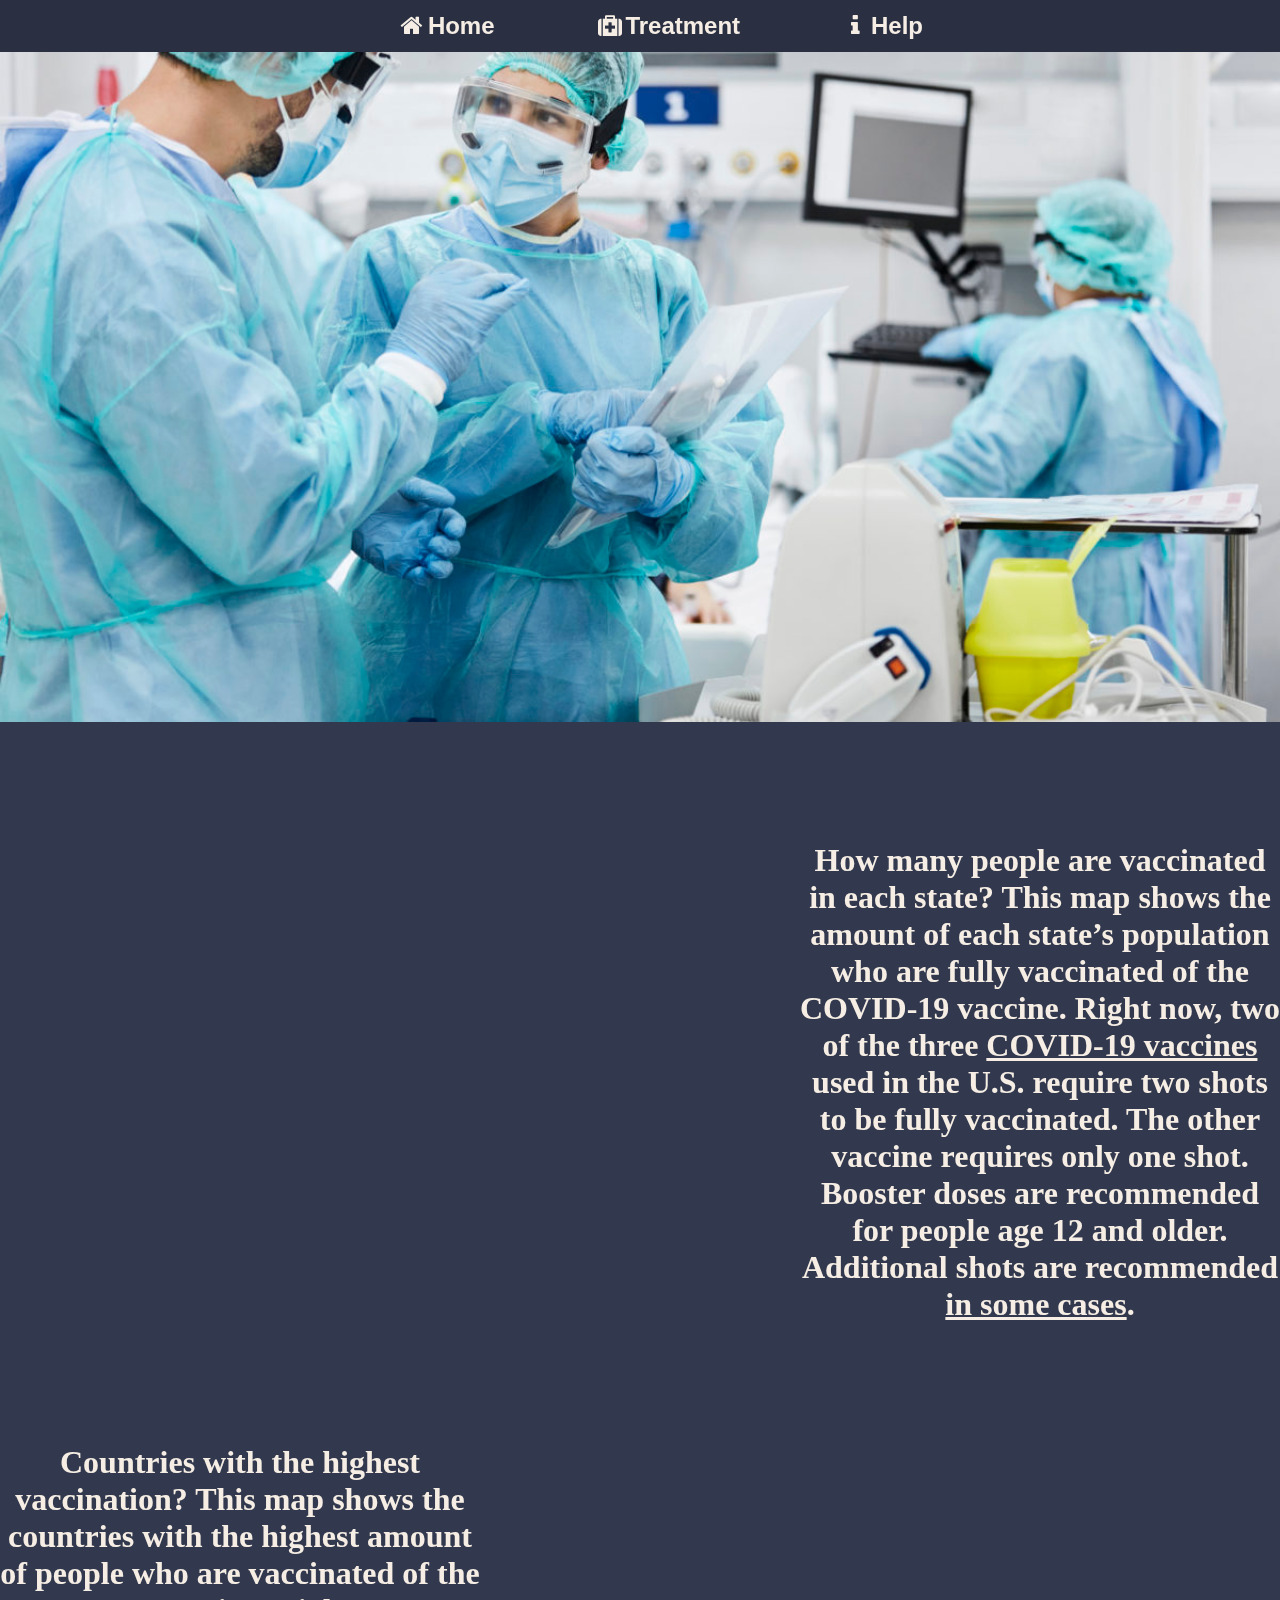
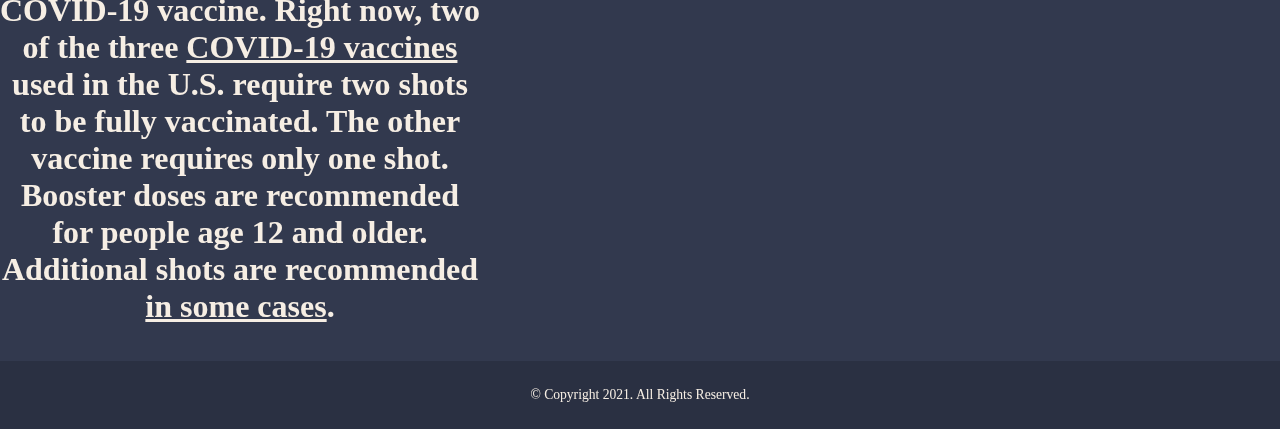
<file: index.html>
<!DOCTYPE html>
<!-- 
	Student Name: Kenny Cabrera
	File Name: index.html
	Today's Date: March 15, 2022
 -->
<html lang="en">
<head>
	<title>Gulag Health | Home</title>
	<meta charset="utf-8">
	<link rel="icon" type="image/icon" href="favicon.ico">
	<link rel="stylesheet" href="assets/css/styles.css">
	<link href="assets/css/font-awesome.css" rel="stylesheet" type="text/css">
</head>

<body>
	<!-- Navigation Bar-->
	<nav>
		<ul>
		<li><a href="index.html"><i class="fa fa-home fa-fw"></i>Home</a></li>
		<li><a href="treatment.html"><i class="fa fa-medkit fa-fw"></i>Treatment</a></li>
		<li><a href="help.html"><i class="fa fa-info fa-fw"></i>Help</a></li>
	</ul>
	</nav>

	<!-- Header -->
	<header class="w3-content" style="max-width:1600px;min-width:500px" id="home">
		<img class="w3-image" src="assets/images/cover.jpg" alt="Doc" width="1600" height="800">
	  </header>

	  <br>

	  <!-- COVID-19 GRAPH 1 -->
	  <div class="covid-container"style="max-width:1600px;min-width:500px">
		<div id="left">
			<iframe id="covid-graph-left" src="https://public.domo.com/cards/YE040" width="800" height="600" marginheight="0" marginwidth="0" frameborder="0"></iframe>
		</div>
		
		<div class="covid-text-right">
			<h1 style="text-align: center; padding-top: 8%;">How many people are vaccinated in each state? This map shows the amount of each state’s population who are fully vaccinated of the COVID-19 vaccine. Right now, two of the three <a href="https://www.mayoclinic.org/diseases-conditions/coronavirus/in-depth/coronavirus-vaccine/art-20484859">COVID-19 vaccines</a> used in the U.S. require two shots to be fully vaccinated. The other vaccine requires only one shot. Booster doses are recommended for people age 12 and older. Additional shots are recommended <a href="https://www.mayoclinic.org/coronavirus-covid-19/vaccine-boosters">in some cases</a>.</h1>
		</div>
	  </div>

	  <!-- Reset Style -->
	  <br style="clear: both;">

	  <!-- COVID-19 GRAPH 2 -->
	  <div class="covid-container"style="max-width:1600px;min-width:500px">
		<div id="right">
			<iframe id="covid-graph-right" src="https://public.domo.com/cards/2kO6J" width="800" height="600" marginheight="0" marginwidth="0" frameborder="0"></iframe>
		</div>

		<div class="covid-text-left">
			<h1 style="text-align: center; padding-top: 8%;">Countries with the highest vaccination? This map shows the countries with the highest amount of people who are vaccinated of the COVID-19 vaccine. Right now, two of the three <a href="https://www.mayoclinic.org/diseases-conditions/coronavirus/in-depth/coronavirus-vaccine/art-20484859">COVID-19 vaccines</a> used in the U.S. require two shots to be fully vaccinated. The other vaccine requires only one shot. Booster doses are recommended for people age 12 and older. Additional shots are recommended <a href="https://www.mayoclinic.org/coronavirus-covid-19/vaccine-boosters">in some cases</a>.</h1>
		</div>
	  </div>
	  
	  	  <!-- Reset Style -->
			<br style="clear: both;">
			<br>
	
	  <!--Footer -->
	<footer>
		<p>&copy; Copyright 2021. All Rights Reserved.</p>
	</footer>
	
</body>
</html>
</file>
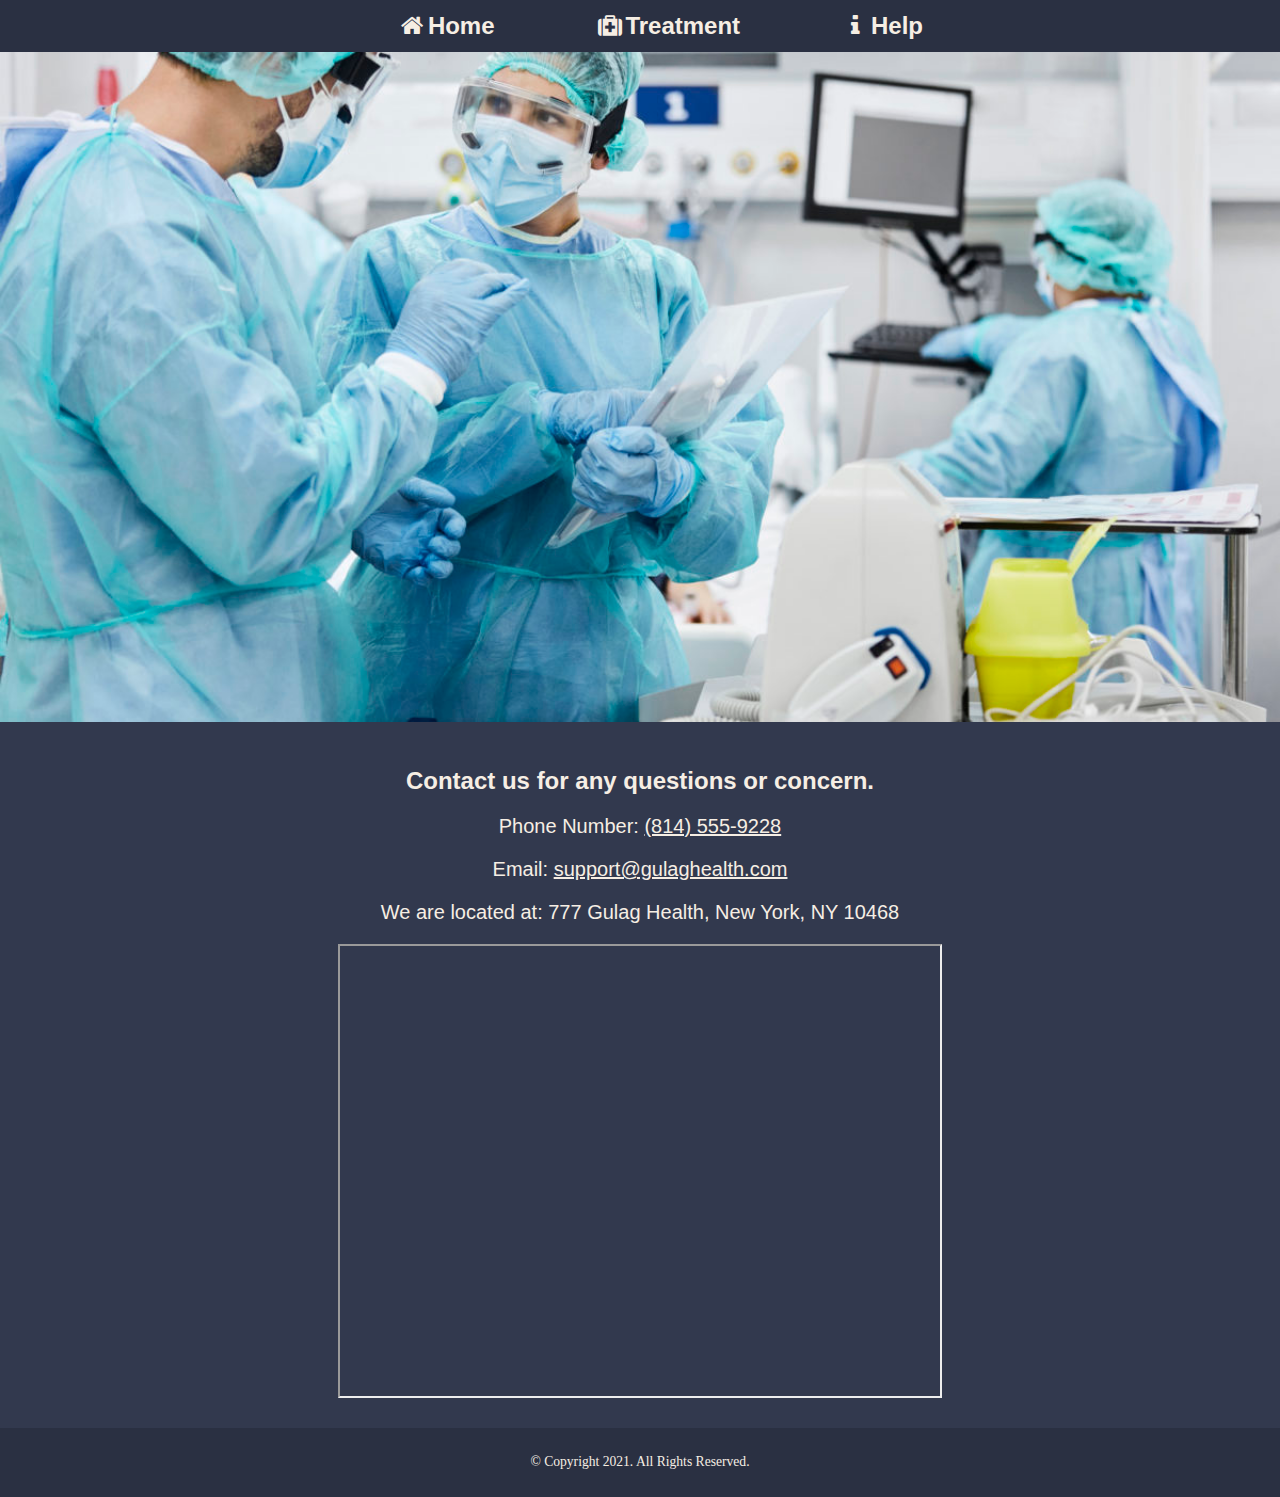
<file: help.html>
<!DOCTYPE html>
<!-- 
	Student Name: Kenny Cabrera
	File Name: help.html
	Today's Date: March 15, 2022
 -->
<html lang="en">
<head>
	<title>Gulag Health | Help</title>
	<meta charset="utf-8">
    <link rel="icon" type="image/icon" href="favicon.ico">
	<link rel="stylesheet" href="assets/css/styles.css">
	<link href="assets/css/font-awesome.css" rel="stylesheet" type="text/css">
</head>

<body>
	<!-- Navigation Bar-->
	<nav>
		<ul>
		<li><a href="index.html"><i class="fa fa-home fa-fw"></i>Home</a></li>
		<li><a href="treatment.html"><i class="fa fa-medkit fa-fw"></i>Treatment</a></li>
		<li><a href="help.html"><i class="fa fa-info fa-fw"></i>Help</a></li>
	</ul>
	</nav>

	<!-- Header -->
	<header class="w3-content" style="max-width:1600px;min-width:500px" id="home">
		<img class="w3-image" src="assets/images/cover.jpg" alt="Doc" width="1600" height="800">
	  </header>

      <!-- Contact Infomation -->
      <main>
        
        <div id="contact">
            <h2>Contact us for any questions or concern.</h2>
            <p>Phone Number: <a href="tel:8145559228">(814) 555-9228</a></p>
            <p>Email: <a href="mailto:support@gulaghealth.com">support@gulaghealth.com</a></p>
            <p>We are located at: 777 Gulag Health, New York, NY 10468</p>
            
            <iframe src="https://www.google.com/maps/embed?pb=!1m18!1m12!1m3!1d193595.1583126555!2d-74.11976187452404!3d40.69766374738123!2m3!1f0!2f0!3f0!3m2!1i1024!2i768!4f13.1!3m3!1m2!1s0x89c24fa5d33f083b%3A0xc80b8f06e177fe62!2sNew%20York%2C%20NY!5e0!3m2!1sen!2sus!4v1647373634913!5m2!1sen!2sus" class="map" width="600" height="450"></iframe>        
        </div>
        
	</main>
	
	  <!--Footer -->
	<footer>
		<p>&copy; Copyright 2021. All Rights Reserved.</p>
	</footer>
	
</body>
</html>
</file>
<file: assets/css/styles.css>
/*CSS Reset */
body, header, nav, main, footer, img, h1, h3 {
	margin: 0;
	padding: 0;
	border: 0;
}

/* Style rules for body and images */
body {
    background-color: #32394e;
}

img {
    max-width: 100%;
    display: block;
}

/* Style rules for navigation area */
nav {
    background-color:#2a3042;
}

nav ul {
    list-style-type: none;
    margin: 0;
    text-align: center;
}

nav li {
    display: inline-block;
    font-size: 1.5em;
    font-family: Geneva, Arial, sans-serif;
    font-weight: bold;
}

nav li a {
    display: block;
    color: #f6eee4;
    padding-top: 0.5em;
    padding-bottom: 0.5em;
    padding-left: 2em;
    padding-right: 2em;
    text-decoration: none;
}

.nav.active {
    background: #323a4e;
    color:rgba(255,255,255,.7)
}

/* Style rules for main content */
main {
    padding: 2%;
    color: #f6eee4;
    font-family: Verdana, Arial, sans-serif;
}

main p {
    font-size: 1.25em;
}

main h3 {
    padding-top: 2%;
}

main ul {
    list-style-type: square;
}

body {
    color: #f6eee4;
}

h1 {
    font-size: 2em;
}

.link {
    color: #4d3319;
    text-decoration: none;
    font-weight: bold;
    text-align: center;
}

.action {
    font-size: 1.75em;
    font-weight: bold;
    text-align: center;
}

#contact {
	text-align: center;
}

#id {
    text-align: center;
}

/* Style rules for footer content */
footer {
    text-align: center;
    font-size: 0.85em;
    background-color: #2a3042;
    color: #f6eee4;
    padding-top: 1%;
    padding-bottom: 1%;
    padding-left: 0%;
    padding-right: 0%;
}

footer a {
    color: #f3e6d8 ;
    text-decoration: none;
}

/* COVID-19 HOME SECTION */
.covid-container {
    max-width:980px;
    margin-left:auto;
    margin-right:auto;
    max-width:1140px
}

#left {
    text-align: left;
}

#center {
    text-align: center;
}
#right {
    text-align: right;
}

img {
    max-width: 100%
}

#covid-graph-left {
    float: left;
}

#covid-graph-right {
    float: right;
}

#covid-graph-text-left {
    float: left;
}

#covid-graph-text-right {
    float: right;
}

.w3-content{max-width:980px}
.w3-content,.w3-auto{margin-left:auto;margin-right:auto}
.w3-auto{max-width:1140px}
.w3-image{max-width:100%;height:auto}img{vertical-align:middle}a{color:inherit}
</file>
